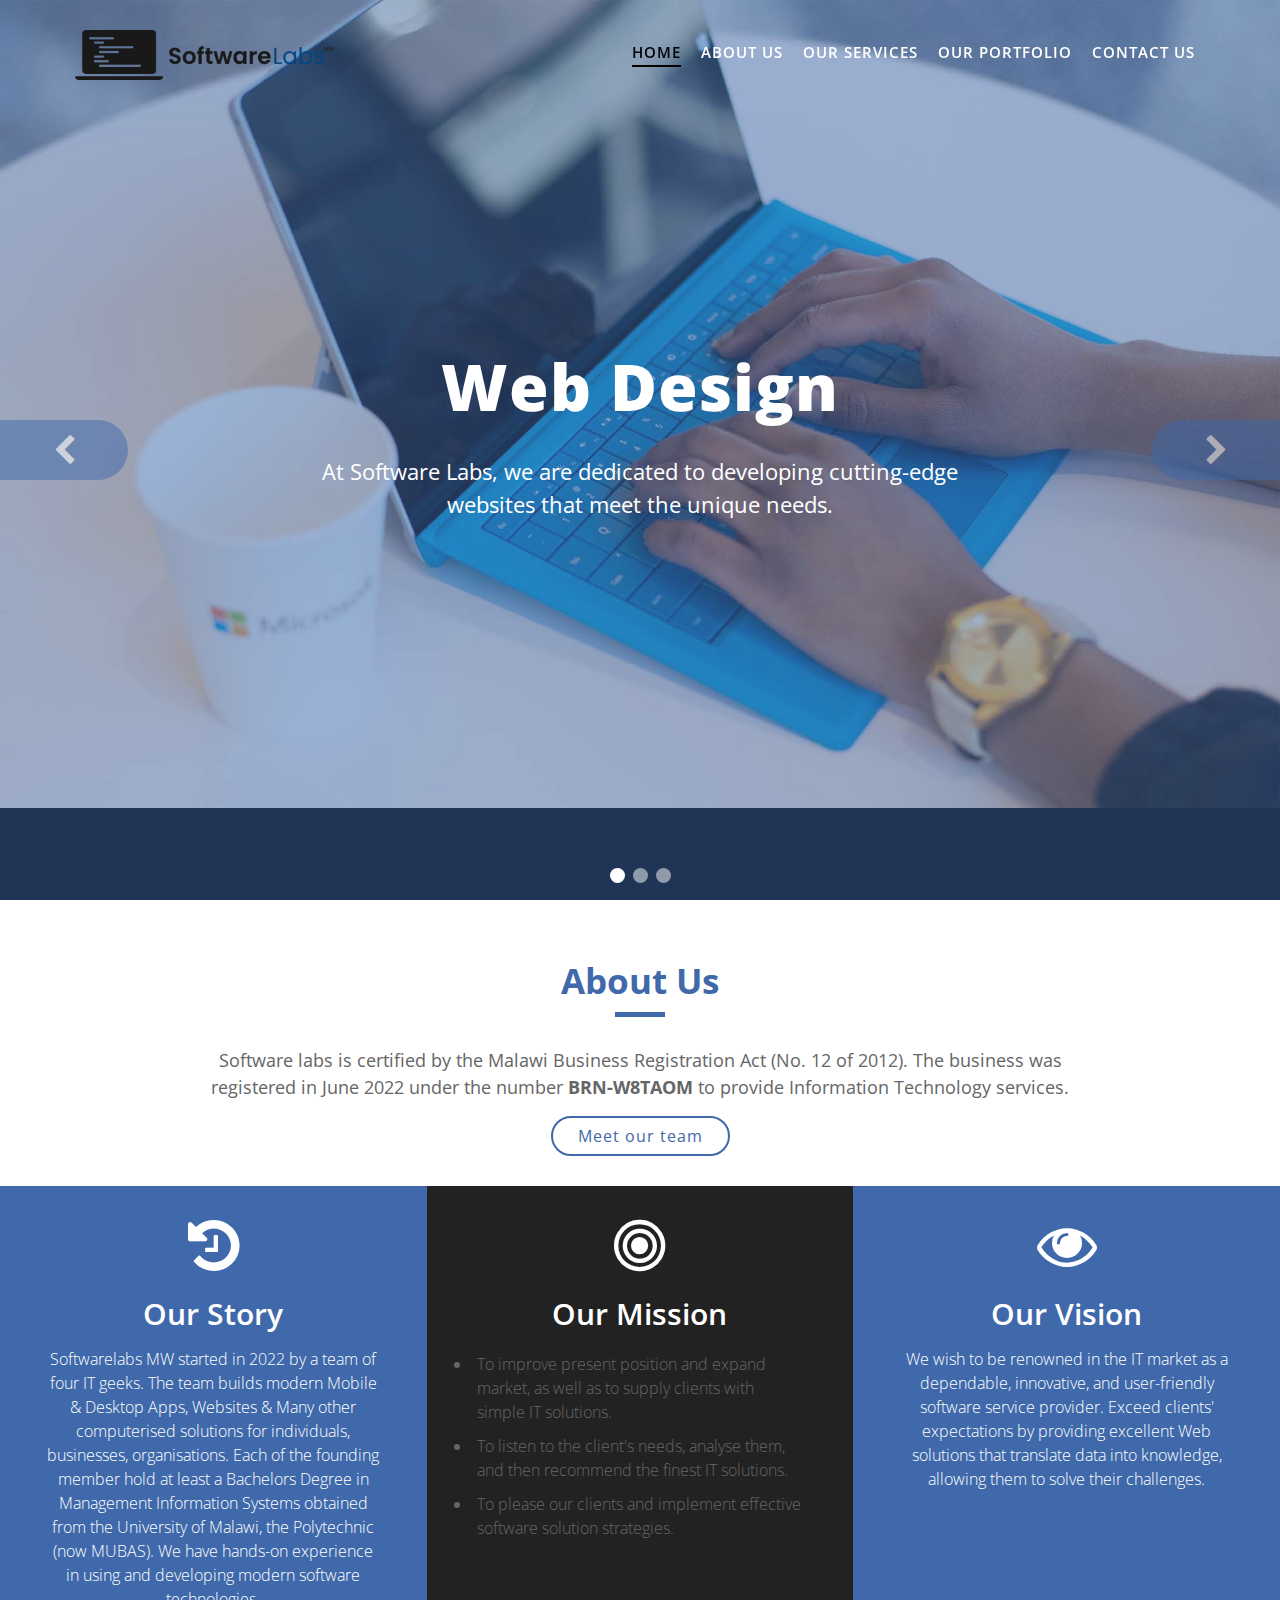
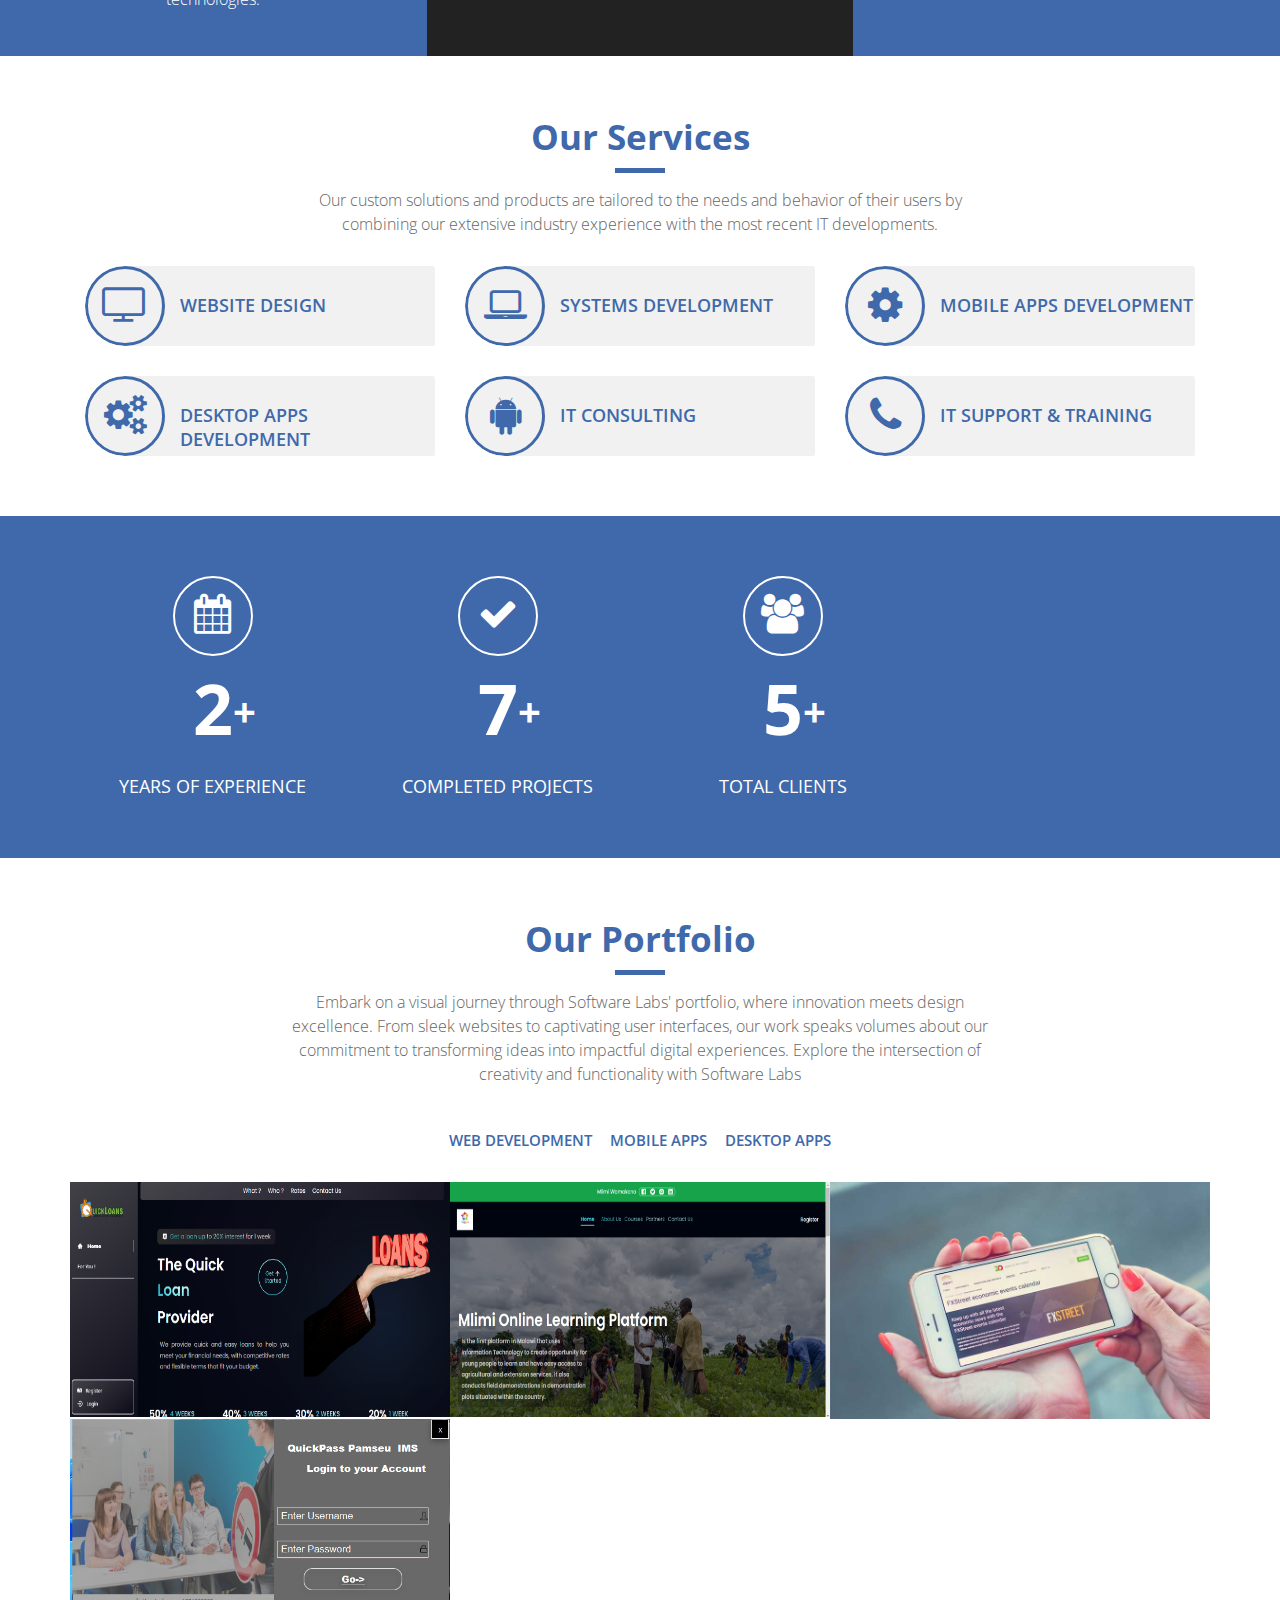
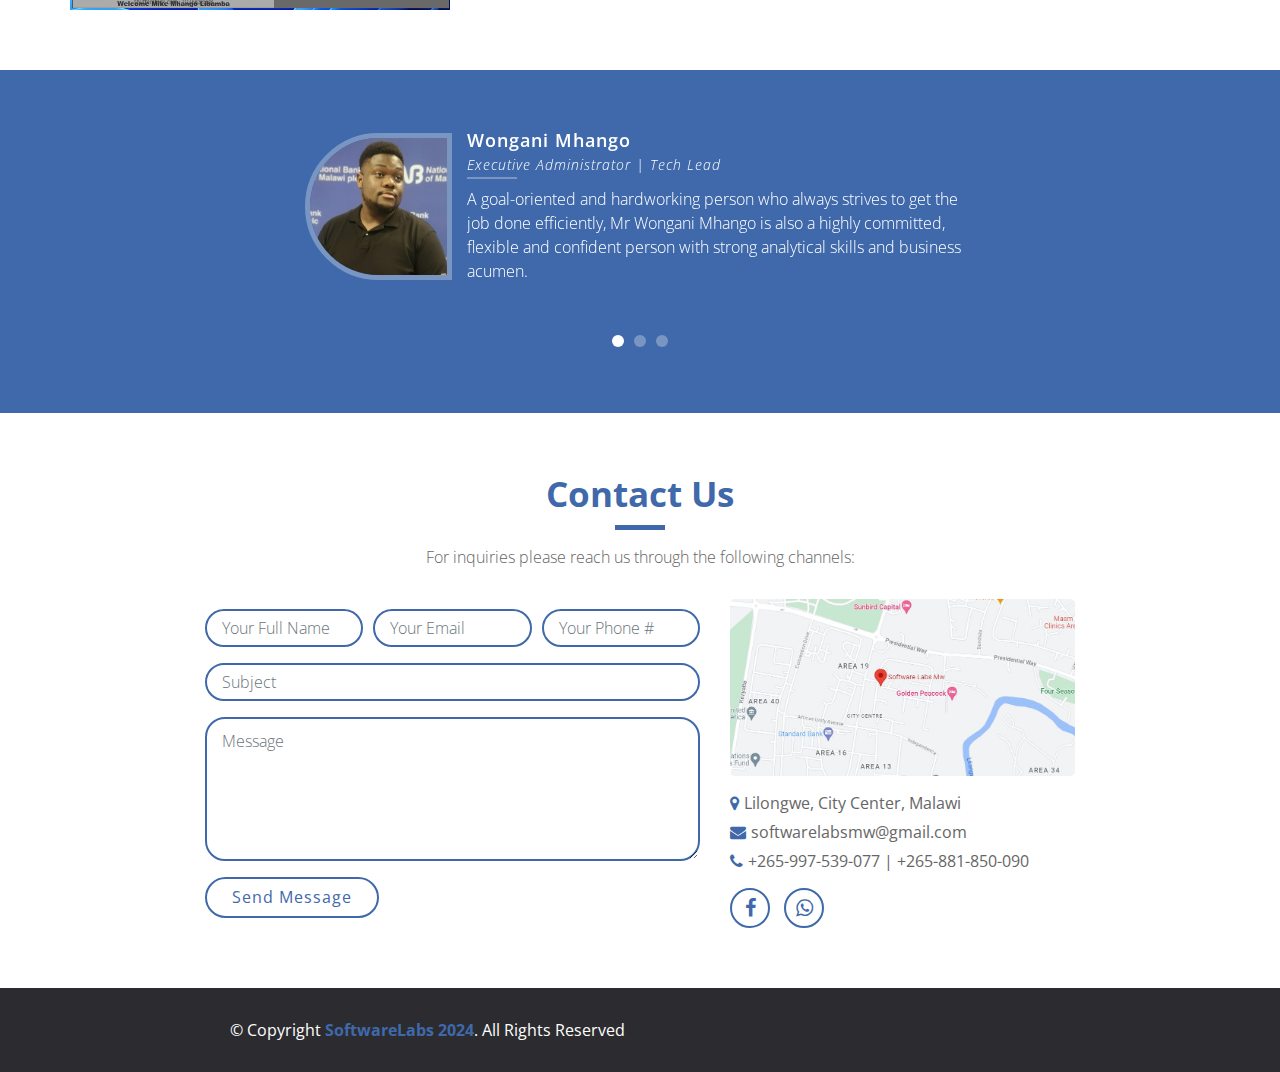
<file: index.html>
<!DOCTYPE html>
<html lang="en">
    <head>
        <meta charset="utf-8">
        <title>SoftwareLabs - Software Company</title>
        <meta content="width=device-width, initial-scale=1.0" name="viewport">
        <meta content="Software, IT Solutions, Website Design, Systems Development" name="keywords">
        <meta content="Transforming Ideas into Seamless Solutions" name="description">

        <!-- Favicon -->
        <link href="img/favicon.ico" rel="icon">

        <!-- Google Fonts -->
        <link href="https://fonts.googleapis.com/css?family=Open+Sans:300,400,600,700&display=swap" rel="stylesheet">

        <!-- CSS Libraries -->
        <link href="https://stackpath.bootstrapcdn.com/bootstrap/4.4.1/css/bootstrap.min.css" rel="stylesheet">
        <link href="https://stackpath.bootstrapcdn.com/font-awesome/4.7.0/css/font-awesome.min.css" rel="stylesheet">
        <link href="lib/owlcarousel/assets/owl.carousel.min.css" rel="stylesheet">
        <link href="lib/lightbox/css/lightbox.min.css" rel="stylesheet">

        <!-- Template Stylesheet -->
        <link href="css/style.css" rel="stylesheet">
    </head>

    <body>
        <!-- Header Nav Start -->
        <div id="header">
            <div class="container-fluid">
                <div id="logo" class="pull-left">
                    <a href="https://www.softwarelabs.tech"><img src="img/SoftwareLabs_LOGO7.png" alt="Logo" /></a>
                </div>

                <nav id="nav-menu-container">
                    <ul class="nav-menu">
                        <li class="menu-active"><a href="#header-carousel">Home</a></li>
                        <li><a href="#about">About Us</a></li>
                        <li><a href="#services">Our Services</a></li>
                        <li><a href="#portfolio">Our Portfolio</a></li>
                        <li><a href="#contact">Contact Us</a></li>
                    </ul>
                </nav>
            </div>
        </div>
        <!-- Header Nav End -->
        
        <!-- Header carousel Start-->
        <div id="header-carousel">
            <div class="header-carousel-container">
                <div id="headerCarousel" class="carousel  slide carousel-fade" data-ride="carousel">
                    <ul class="carousel-indicators">
                        <li data-target="#headerCarousel" data-slide-to="0" class="active"></li>
                        <li data-target="#headerCarousel" data-slide-to="1"></li>
                        <li data-target="#headerCarousel" data-slide-to="2"></li>
                    </ul>

                    <div class="carousel-inner">
                        <div class="carousel-item active">
                            <div class="carousel-background"><img src="img/slider-1.jpg" alt=""></div>
                            <div class="carousel-container">
                                <div class="carousel-content">
                                    <h2>Web Design</h2>
                                    <p>
                                        At Software Labs, we are dedicated to developing cutting-edge websites that meet the unique needs.
                                    </p>
                                </div>
                            </div>
                        </div>

                        <div class="carousel-item">
                            <div class="carousel-background"><img src="img/slider-2.jpg" alt=""></div>
                            <div class="carousel-container">
                                <div class="carousel-content">
                                    <h2>Mobile App Development</h2>
                                    <p>
                                        We create cross-platform and native mobile applications that are unique in a crowded market.
                                    </p>
                                </div>
                            </div>
                        </div>

                        <div class="carousel-item">
                            <div class="carousel-background"><img src="img/slider-3.jpg" alt=""></div>
                            <div class="carousel-container">
                                <div class="carousel-content">
                                    <h2>Systems Development</h2>
                                    <p>
                                        We use highly performant, and scalable technologies to expertly design, redesign, and continuously support 
                                        desktop and enterprise web-based systems.
                                    </p>
                                </div>
                            </div>
                        </div>
                    </div>

                    <a class="carousel-control-prev" href="#headerCarousel" role="button" data-slide="prev">
                        <span class="carousel-control-prev-icon fa fa-chevron-left" aria-hidden="true"></span>
                    </a>

                    <a class="carousel-control-next" href="#headerCarousel" role="button" data-slide="next">
                        <span class="carousel-control-next-icon fa fa-chevron-right" aria-hidden="true"></span>
                    </a>

                </div>
            </div>
        </div>
        <!-- Header carousel End-->

        <!-- About Us Start-->
        <div id="about">
            <div class="container-fluid">
                <div class="section-header">
                    <h2>About Us</h2>
                </div>
                <div class="row">
                    <div class="col-md-12">
                        <div class="welcome m-auto">
                            <p>
                                Software labs is certified by the Malawi Business Registration Act (No. 12 of 2012). The business was registered in June 2022
                                under the number <strong>BRN-W8TAOM</strong> to provide Information Technology services.
                            </p>
                            <a class="btn" href="#testimonials">Meet our team</a>
                        </div>
                    </div>
                </div>
                <div class="row">
                    <div class="col-md-4 about-col">
                        <div class="about-content">
                            <i class="fa fa-history"></i>
                            <h2>Our Story</h2>
                            <p>
                                Softwarelabs MW started in 2022 by a team of four IT geeks. The team builds modern Mobile & Desktop Apps, Websites & Many 
                                other computerised solutions for individuals, businesses, organisations. Each of the founding member hold at 
                                least a Bachelors Degree in Management Information Systems obtained from the University of Malawi, the Polytechnic (now MUBAS). 
                                We have hands-on experience in using and developing modern software technologies.
                            </p>
                        </div>
                    </div>
                    <div class="col-md-4 about-col">
                        <div class="about-content">
                            <i class="fa fa-bullseye"></i>
                            <h2>Our Mission</h2>
                            <p>
                                <li>To improve present position and expand market, as well as to supply clients with simple IT solutions. </li> 
                                <li>To listen to the client's needs, analyse them, and then recommend the finest IT solutions.</li> 
                                <li>To please our clients and implement effective software solution strategies.</li>
                            </p>
                        </div>
                    </div>
                    <div class="col-md-4 about-col">
                        <div class="about-content">
                            <i class="fa fa-eye"></i>
                            <h2>Our Vision</h2>
                            <p>
                                We wish to be renowned in the IT market as a dependable, innovative, and user-friendly software service provider. Exceed clients' 
                                expectations by providing excellent Web solutions that translate data into knowledge, allowing them to solve their challenges.
                            </p>
                        </div>
                    </div>
                </div>
            </div>
        </div>
        <!-- About Us End-->

        <!-- Services Start -->
        <div id="services">
            <div class="container">
                <div class="section-header">
                    <h2>Our Services</h2>
                    <p>
                        Our custom solutions and products are tailored to the needs and behavior of their users 
                        by combining our extensive industry experience with the most recent IT developments.
                    </p>
                </div>
                <div class="row">
                    <div class="col-md-6 col-lg-4">
                        <div class="service-col">
                            <div class="service-icon"><i class="fa fa-television"></i></div>
                            <h3>Website Design</h3>
                            <div class="service-detail">
                                Transforming Ideas into Intuitive Experiences: 
                                Where Innovation Meets Design. Elevate Your Digital Presence with Software Labs.
                            </div>
                        </div>
                    </div>
                    <div class="col-md-6 col-lg-4">
                        <div class="service-col">
                            <div class="service-icon"><i class="fa fa-laptop"></i> </div>
                            <h3>Systems Development</h3>
                            <div class="service-detail">
                                Our web-based systems and APIs are skillfully built and constantly 
                                maintained with the use of robust, flexible and scalable technologies.
                            </div>
                        </div>
                    </div>
                    <div class="col-md-6 col-lg-4">
                        <div class="service-col">
                            <div class="service-icon"><i class="fa fa-cog"></i> </div>
                            <h3>Mobile Apps Development</h3>
                            <div class="service-detail">
                                Software labs uses modern technologies to create safe, dependable, 
                                and effective mobile applications. 
                            </div>
                        </div>
                    </div>
                    <div class="col-md-6 col-lg-4">
                        <div class="service-col">
                            <div class="service-icon"><i class="fa fa-cogs"></i> </div>
                            <h3>Desktop Apps Development</h3>
                            <div class="service-detail">
                                We develop native desktop software that runs on multiple platforms 
                                and is highly configurable based on user requirements.
                            </div>
                        </div>
                    </div>
                    <div class="col-md-6 col-lg-4">
                        <div class="service-col">
                            <div class="service-icon"><i class="fa fa-android"></i> </div>
                            <h3>IT Consulting</h3>
                            <div class="service-detail">
                                Task us with finding IT strategy gaps, creating improvement plan, 
                                and optimizing your business's IT infrastructure and processes. 
                            </div>
                        </div>
                    </div>
                    <div class="col-md-6 col-lg-4">
                        <div class="service-col">
                            <div class="service-icon"><i class="fa fa-phone"></i> </div>
                            <h3>IT Support & Training</h3>
                            <div class="service-detail">
                                In addition to providing our clients with round-the-clock (24/7) IT support, 
                                we also offer professional training and direction at every stage of your IT project.
                            </div>
                        </div>
                    </div>
                </div>
            </div>
        </div>
        <!-- Services End -->

        <!-- Counter Start -->
        <div id="counters">
            <div class="container">
                <div class="row">
                    <div class="col-md-3 col-sm-6">
                        <div class="counter">
                            <div class="counter-icon"><i class="fa fa-calendar"></i></div>
                            <div class="number"> <span>2</span></div>
                            <h4 class="font-weight">Years of Experience</h4>
                        </div>
                    </div>
                    <div class="col-md-3 col-sm-6">
                        <div class="counter">
                            <div class="counter-icon"><i class="fa fa-check"></i></div>
                            <div class="number"> <span>7</span></div>
                            <h4 class="font-weight">Completed Projects</h4>
                        </div>
                    </div>
                    <div class="col-md-3 col-sm-6">
                        <div class="counter">
                            <div class="counter-icon"><i class="fa fa-users"></i></div>
                            <div class="number"> <span>5</span></div>
                            <h4 class="font-weight">Total Clients</h4>
                        </div>
                    </div>
                </div>
            </div>
        </div>
        <!-- Counter End -->

        <!-- Portfolio Start -->
        <div id="portfolio">
            <div class="container">
                <header class="section-header">
                    <h3 class="section-title">Our Portfolio</h3>
                    <p>
                      Embark on a visual journey through Software Labs' portfolio, where innovation meets design excellence.
                      From sleek websites to captivating user interfaces, our work speaks volumes about our commitment to transforming ideas
                      into impactful digital experiences. Explore the intersection of creativity and functionality with Software Labs 
                    </p>
                </header>

                <div class="row">
                    <div class="col-lg-12">
                        <ul class="portfolio-flters">
                            <li data-filter=".web-dev">Web Development</li>
                            <li data-filter=".mobile-dev">Mobile Apps</li>
                            <li data-filter=".desktop-dev">Desktop Apps</li>
                        </ul>
                    </div>
                </div>

                <div class="row portfolio-container">
                    <div class="col-lg-4 col-md-6 portfolio-item web-dev">
                        <div class="portfolio-wrap">
                            <figure>
                                <img src="img/loan-app.png" class="img-fluid" style="object-fit: fill; height: 235px;" alt="">
                                <a href="img/loan-app.png" data-lightbox="portfolio" data-title="Loan Management System <span>a digital platform designed to streamline 
                                    and automate the entire lifecycle of loans within a 
                                    financial institution" class="link-preview" title="Preview"><i class="fa fa-eye"></i></a>
                                <a href="https://loan-app-client.onrender.com/" class="link-details" title="More Details"><i class="fa fa-link"></i></a>
                                <h4 class="portfolio-title">Loan Management System <span>a digital platform designed to streamline 
                                    and automate the entire lifecycle of loans within a 
                                    financial institution</span></h4>
                            </figure>
                        </div>
                    </div>

                    <div class="col-lg-4 col-md-6 portfolio-item web-dev">
                        <div class="portfolio-wrap">
                            <figure>
                                <img src="img/mlimi-site.png" class="img-fluid" style="object-fit: fill; height: 235px;" alt="">
                                <a href="img/mlimi-site.png" class="link-preview" data-lightbox="portfolio" data-title="a digital platform specifically designed to provide agricultural knowledge,
                                     resources, and educational content to farmers" title="Preview"><i class="fa fa-eye"></i></a>
                                <a href="https://mlimi-site.onrender.com/" class="link-details" title="More Details"><i class="fa fa-link"></i></a>
                                <h4 class="portfolio-title">Mlimi website <span>a digital platform specifically designed to provide agricultural knowledge,
                                     resources, and educational content to farmers</span></h4>
                            </figure>
                        </div>
                    </div>

                    <div class="col-lg-4 col-md-6 portfolio-item mobile-dev">
                        <div class="portfolio-wrap">
                            <figure>
                                <img src="img/portfolio-6.jpg" class="img-fluid" alt="">
                                <a href="img/portfolio-3.jpg" class="link-preview" data-lightbox="portfolio" data-title="a software solution designed to streamline 
                                    and automate various administrative and 
                                    operational tasks within a fitness or gym facility" title="Preview"><i class="fa fa-eye"></i></a>
                                <a href="https://drive.google.com/drive/folders/1vjQP_3rnjQlWZkeY_mO5UmOA71nO2N8L" class="link-details" title="More Details"><i class="fa fa-link"></i></a>
                                <h4 class="portfolio-title">MUBAS gym MIS <span>a software solution designed to streamline 
                                    and automate various administrative and 
                                    operational tasks within a fitness or gym facility</span></h4>
                            </figure>
                        </div>
                    </div>

                    <div class="col-lg-4 col-md-6 portfolio-item desktop-dev">
                        <div class="portfolio-wrap">
                            <figure>
                                <img src="img/pamseu-ims.png" class="img-fluid" alt="">
                                <a href="img/pamseu-ims.png" class="link-preview" data-lightbox="portfolio" data-title="Pamseu driving school IMS <span>Involves integrating functionalities related to student records,
                                     scheduling, instructor management, billing, 
                                    and perhaps even simulated driving lessons or interactive learning modules, all within a desktop application" title="Preview"><i class="fa fa-eye"></i></a>
                                <a href="https://drive.google.com/drive/folders/1TwPGpLzPipN5NpvwVRmtfX8xb5-vYlr2" class="link-details" title="More Details"><i class="fa fa-link"></i></a>
                                <h4 class="portfolio-title">Pamseu driving school IMS <span>Involves integrating functionalities related to student records,
                                     scheduling, instructor management, billing, 
                                    and perhaps even simulated driving lessons or interactive learning modules, all within a desktop application</span></h4>
                            </figure>
                        </div>
                    </div>

                    <!-- <div class="col-lg-4 col-md-6 portfolio-item app-dev">
                        <div class="portfolio-wrap">
                            <figure>
                                <img src="img/portfolio-6.jpg" class="img-fluid" alt="">
                                <a href="img/portfolio-6.jpg" class="link-preview" data-lightbox="portfolio" data-title="Lorem ipsum dolor sit" title="Preview"><i class="fa fa-eye"></i></a>
                                <a href="#" class="link-details" title="More Details"><i class="fa fa-link"></i></a>
                                <h4 class="portfolio-title">Lorem ipsum dolor sit <span>App Development</span></h4>
                            </figure>
                        </div>
                    </div> -->
                </div>
            </div>
        </div>
        <!-- Portfolio End -->

        <!-- Testimonials Start -->
        <div id="testimonials">
            <div class="container">
                <div class="owl-carousel testimonials-carousel">
                    <div class="testimonial-item">
                        <div class="testimonial-img">
                            <img src="img/wongani-mhango.jpg" alt="">
                        </div>
                        <div class="testimonial-content">
                            <h3>Wongani Mhango</h3>
                            <h4>Executive Administrator | Tech Lead</h4>
                            <p>
                                A goal-oriented and hardworking person who always strives to get the job done efficiently, 
                                Mr Wongani Mhango is also a highly committed, flexible and confident person 
                                with strong analytical skills and business acumen.
                            </p>                        
                        </div>
                    </div>

                    <div class="testimonial-item">
                        <div class="testimonial-img">
                            <img src="img/mike-mhango.JPG" alt="">
                        </div>
                        <div class="testimonial-content">
                            <h3>Mike Mhango Libamba </h3>
                            <h4>Systems Administrator | Chief Software Engineer </h4>
                            <p>
                                Mr Mike Mhango is our systems administrator as well as the software engineer. He is a specialist in standalone mobile and desktop applications.
                                He is als well stacked and experienced in agile development and full stack development technologies.
                            </p>
                        </div>
                    </div>

<!--                     <div class="testimonial-item">
                        <div class="testimonial-img">
                            <img src="img/chimwemwe-chamangwana.jpg" alt="">
                        </div>
                        <div class="testimonial-content">
                            <h3>Chimwemwe Chamangwana </h3>
                            <h4>Systems Analyst | Innovations Lead </h4>
                            <p>
                               Mr Chimwemwe Chamangwana is the Innovations lead at Software Labs. He is a tech workaholic. He is a passionate
                               developer focussed in web and cloud computing solutions.
                            </p>
                        </div>
                    </div> -->

                    <div class="testimonial-item">
                        <div class="testimonial-img">
                            <img src="img/noel-mhango.jpg" alt="">
                        </div>
                        <div class="testimonial-content">
                            <h3>Noel Mhango </h3>
                            <h4>Database Manager | Marketing Executive </h4>
                            <p>
                               Mr Noel Mhango is our Database Manager as well as Marketing executive. Noel is skilled and experienced in
                               managing and handling clients for variuos custom websites, mobile and desktop Apps.
                            </p>
                        </div>
                    </div>
                </div>
            </div>
        </div>
        <!-- Testimonials End -->

        <!-- Contact Start -->
        <div class="contact" id="contact">
            <div class="container">
                <div class="section-header">
                    <h3>Contact Us</h3>
                    <p>
                        For inquiries please reach us through the following channels: 
                    </p>
                </div>

                <div class="row align-items-center">
                    <div class="col-md-7">
                        <div class="form">
                            <form action="" method="">
                                <div class="form-row">
                                    <div class="form-group col-md-4">
                                        <input type="text" class="form-control" placeholder="Your Full Name" />
                                    </div>
                                    <div class="form-group col-md-4">
                                        <input type="email" class="form-control" placeholder="Your Email" />
                                    </div>
                                    <div class="form-group col-md-4">
                                        <input type="text" class="form-control" placeholder="Your Phone #" />
                                    </div>
                                </div>
                                <div class="form-group">
                                    <input type="text" class="form-control" placeholder="Subject" />
                                </div>
                                <div class="form-group">
                                    <textarea class="form-control" rows="5" placeholder="Message"></textarea>
                                </div>
                                <div><button type="submit">Send Message</button></div>
                            </form>
                        </div>
                    </div>
                    <div class="col-md-5">
                        <div class="contact-info">
                            <img src="img/map.jpg" alt="Map" />
                            <p><i class="fa fa-map-marker"></i>Lilongwe, City Center, Malawi</p>
                            <p><i class="fa fa-envelope"></i>softwarelabsmw@gmail.com</p>
                            <p><i class="fa fa-phone"></i>+265-997-539-077 | +265-881-850-090 </p>
                            <div class="social">
                                <a href="https://web.facebook.com/malawisoftwarelabs" target="_blank"><i class="fa fa-facebook"></i></a>
                                <a href="https://wa.me/265881850090" target="_blank"><i class="fa fa-whatsapp"></i></a>
                            </div>
                        </div>
                    </div>
                </div>
            </div>
        </div>
        <!-- Contact End -->

        <!-- Footer Start -->
        <div id="footer">
            <div class="container">
                <div class="row align-items-center">
                    <div class="col-md-6">
                        <p>&copy; Copyright <a href="https://www.softwarelabs.tech/">SoftwareLabs 2024</a>. All Rights Reserved</p>
                    </div>
                </div>
            </div>
        </div>
        <!-- Footer End -->
        
        <!-- Back to Top -->
        <a href="#" class="back-to-top"><i class="fa fa-chevron-up"></i></a>

        <!-- JavaScript Libraries -->
        <script src="https://code.jquery.com/jquery-3.4.1.min.js"></script>
        <script src="https://stackpath.bootstrapcdn.com/bootstrap/4.4.1/js/bootstrap.bundle.min.js"></script>
        <script src="lib/easing/easing.min.js"></script>
        <script src="lib/menuspy/menuspy.min.js"></script>
        <script src="lib/waypoints/waypoints.min.js"></script>
        <script src="lib/counterup/counterup.min.js"></script>
        <script src="lib/owlcarousel/owl.carousel.min.js"></script>
        <script src="lib/isotope/isotope.pkgd.min.js"></script>
        <script src="lib/lightbox/js/lightbox.min.js"></script>

        <!-- Template Javascript -->
        <script src="js/main.js"></script>
    </body>
</html>
</file>
<file: css/style.css>
/**********************************/
/********** General CSS ***********/
/**********************************/
body {
    color: #666666;
    font-family: 'Open Sans', sans-serif;
    font-weight: 300;
    background: #ffffff;
}

a {
    color: #3F69AA;
    transition: 0.5s;
}

a:hover,
a:active,
a:focus {
    color: #666666;
    outline: none;
    text-decoration: none;
}

p {
    padding: 0;
    margin: 0 0 15px 0;
}

h1,
h2,
h3,
h4,
h5,
h6 {
    color: #666666;
    margin: 0 0 15px 0;
    padding: 0;
}

.back-to-top {
    position: fixed;
    display: none;
    background: #000;
    color: #ffffff;
    width: 44px;
    height: 44px;
    text-align: center;
    line-height: 1;
    font-size: 16px;
    border-radius: 50%;
    right: 15px;
    bottom: 15px;
    transition: background 0.5s;
    z-index: 11; 
}

.back-to-top i {
    padding-top: 12px;
    color: #ffffff;
}


/**********************************/
/********* Header Nav CSS *********/
/**********************************/
#header {
    padding: 30px 0;
    height: 92px;
    position: fixed;
    left: 0;
    top: 0;
    right: 0;
    transition: all 0.5s;
    z-index: 997;
}

#header.header-scrolled {
    background: rgba(63, 105, 170, .9);
    padding: 10px 0;
    height: 72px;
    transition: all 0.5s;
}

#header #logo {
    float: left;
}

#header #logo img {
    padding: 0;
    margin: 0;
    max-height: 50px;
}

#nav-menu-container {
    float: right;
    margin: 0;
}

.nav-menu,
.nav-menu * {
    margin: 0;
    padding: 0;
    list-style: none;
}

.nav-menu li {
    position: relative;
    float: left;
    margin: 10px 10px 0 10px;
    white-space: nowrap;
}

.nav-menu a {
    padding: 0 0 3px 0;
    text-decoration: none;
    display: inline-block;
    color: #fff;
    font-size: 15px;
    font-weight: 600;
    letter-spacing: 1px;
    text-transform: uppercase;
    outline: none;
}

.nav-menu a::after {
    position: absolute;
    content: "";
    width: 100%;
    height: 2px;
    bottom: 0;
    left: 0;
    background: #000000;
    opacity: 0;
    transition: .3s;
}

.nav-menu li:hover > a,
.nav-menu > .menu-active > a {
    color: #000000;
}

.nav-menu li:hover > a::after,
.nav-menu > .menu-active > a::after {
    opacity: 1;
}

#mobile-nav-toggle {
    position: fixed;
    right: 0;
    top: 0;
    z-index: 999;
    margin: 20px 20px 0 0;
    border: 0;
    background: none;
    font-size: 24px;
    display: none;
    transition: all 0.4s;
    outline: none;
    cursor: pointer;
}

#mobile-nav-toggle i {
    color: #fff;
}

#mobile-nav {
    position: fixed;
    top: 0;
    padding-top: 30px;
    bottom: 0;
    z-index: 998;
    background: rgba(0, 0, 0, 0.8);
    left: -100%;
    width: 100%;
    text-align: center;
    overflow-y: auto;
    transition: 0.4s;
}

#mobile-nav ul {
    padding: 0;
    margin: 0;
    list-style: none;
}

#mobile-nav ul li {
    position: relative;
}

#mobile-nav ul li a {
    color: #ffffff;
    font-size: 16px;
    text-transform: uppercase;
    overflow: hidden;
    padding: 10px 15px;
    position: relative;
    text-decoration: none;
    width: 100%;
    display: block;
    outline: none;
    font-weight: 600;
}

#mobile-nav ul li a:hover {
    color: #3F69AA;
}

#mobile-nav ul li.menu-active a {
    color: #3F69AA;
}

#mobile-body-overly {
    width: 100%;
    height: 100%;
    z-index: 997;
    top: 0;
    left: 0;
    position: fixed;
    background: rgba(0, 0, 0, 0.7);
    display: none;
}

body.mobile-nav-active {
    overflow: hidden;
}

body.mobile-nav-active #mobile-nav {
    left: 0;
}

body.mobile-nav-active #mobile-nav-toggle {
    color: #fff;
}

@media (min-width: 992px) {
    #header #logo {
        padding-left: 60px;
    }

    #nav-menu-container {
        padding-right: 60px;
    }
}

@media (max-width: 767.98px) {
    #nav-menu-container {
        display: none;
    }

    #mobile-nav-toggle {
        display: inline;
    }
}



/**********************************/
/******** Header Carousel *********/
/**********************************/
#header-carousel {
    display: table;
    width: 100%;
    height: 100vh;
    background: #000;
}

#header-carousel .carousel-item {
    width: 100%;
    height: 100vh;
    background-size: cover;
    background-position: center;
    background-repeat: no-repeat;
}

#header-carousel .carousel-item::before {
    content: '';
    background: rgba(63, 105, 170, .5);
    position: absolute;
    height: 100%;
    width: 100%;
    top: 0;
    right: 0;
    left: 0;
    bottom: 0;
}

#header-carousel .carousel-container {
    display: -webkit-box;
    display: -webkit-flex;
    display: -ms-flexbox;
    display: flex;
    -webkit-box-pack: center;
    -webkit-justify-content: center;
    -ms-flex-pack: center;
    justify-content: center;
    -webkit-box-align: center;
    -webkit-align-items: center;
    -ms-flex-align: center;
    align-items: center;
    position: absolute;
    bottom: 0;
    top: 0;
    left: 0;
    right: 0;
}

#header-carousel .carousel-background img {
    max-width: 100%;
}

#header-carousel .carousel-content {
    max-width: 70%;
    text-align: center;
}

#header-carousel h2 {
    color: #ffffff;
    margin-bottom: 30px;
    font-size: 64px;
    font-weight: 800;
    letter-spacing: 1px;
}

#header-carousel p {
    width: 80%;
    margin: 0 auto 30px auto;
    color: #ffffff;
    font-size: 22px;
    font-weight: 400;
}

#header-carousel .carousel-control-prev,
#header-carousel .carousel-control-next {
    width: 10%;
}

#header-carousel .carousel-control-next-icon,
#header-carousel .carousel-control-prev-icon {
    width: 100%;
    height: 60px;
    padding: 15px;
    background: #3F69AA;
    font-size: 32px;
    line-height: 1;
}

#header-carousel .carousel-control-next-icon {
    border-radius: 50px 0 0 50px;
}

#header-carousel .carousel-control-prev-icon {
    border-radius: 0 50px 50px 0;
}

#header-carousel .carousel-indicators li {
    width: 15px;
    height: 15px;
    border: 1px solid transparent;
    border-radius: 15px;
    cursor: pointer;
}

#header-carousel .btn-get-started {
    display: inline-block;
    padding: 18px 40px;
    font-size: 20px;
    font-weight: 700;
    letter-spacing: 1px;
    text-transform: uppercase;
    transition: 0.5s;
    color: #3F69AA;
    background: #ffffff;
    border-radius: 50px;
}

#header-carousel .btn-get-started:hover {
    background: #3F69AA;
    color: #ffffff;
}

@media (max-width: 991.98px) {
    #header-carousel .carousel-content {
        max-width: 70%;
    }

    #header-carousel h2 {
        margin-bottom: 15px;
        font-size: 45px;
        font-weight: 700;
        letter-spacing: 1px;
    }

    #header-carousel p {
        margin: 0 auto 15px auto;
        font-size: 18px;
        font-weight: 400;
    }
    
    #header-carousel .btn-get-started {
        padding: 12px 25px;
        font-size: 18px;
        font-weight: 600;
        letter-spacing: 1px;
    }
}

@media (max-width: 767.98px) {
    #header-carousel .carousel-content {
        max-width: 80%;
    }

    #header-carousel h2 {
        margin-bottom: 15px;
        font-size: 35px;
        font-weight: 600;
        letter-spacing: 0;
    }

    #header-carousel p {
        margin: 0 auto 15px auto;
        font-size: 16px;
        font-weight: 400;
    }
    
    #header-carousel .btn-get-started {
        padding: 10px 25px;
        font-size: 16px;
        font-weight: 600;
        letter-spacing: 0;
    }
}

@media (max-width: 575.98px) {
    #header-carousel .carousel-content {
        max-width: 90%;
    }

    #header-carousel h2 {
        margin-bottom: 15px;
        font-size: 24px;
        font-weight: 600;
        letter-spacing: 0;
    }

    #header-carousel p {
        margin: 0 auto 15px auto;
        font-size: 15px;
        font-weight: 400;
    }
    
    #header-carousel .btn-get-started {
        padding: 5px 15px;
        font-size: 14px;
        font-weight: 400;
        letter-spacing: 0;
    }
}



/**********************************/
/******* Section Header CSS *******/
/**********************************/
.section-header {
    position: relative;
    max-width: 700px;
    margin: 0 auto 30px auto;
}

.section-header h2,
.section-header h3 {
    position: relative;
    color: #3F69AA;
    font-size: 35px;
    font-weight: 700;
    text-align: center;
    text-transform: capitalize;
    padding-bottom: 15px;
}

.section-header h2::after,
.section-header h3::after {
    content: '';
    position: absolute;
    width: 50px;
    height: 5px;
    left: calc(50% - 25px);
    bottom: 0;
    background: #3F69AA;
}

.section-header p {
    font-size: 16px;
    font-weight: 300;
    text-align: center;
    margin: 0
}



/**********************************/
/********** About Us CSS **********/
/**********************************/
#about {
    position: relative;
    padding: 60px 0 0 0;
    margin-bottom: -30px;
}

#about .row {
    margin-bottom: 30px;
}

#about .welcome {
    max-width: 900px;
    text-align: center;
}

#about .welcome h2 {
    color: #3F69AA;
    font-size: 35px;
    font-weight: 700;
    padding-bottom: 15px;
}

#about .welcome h2:after {
    position: absolute;
    content: "";
    width: 50px;
    height: 3px;
    top: 50px;
    left: calc(50% - 25px);
    background: #3F69AA;
}

#about .welcome p {
    font-size: 18px;
    font-weight: 400;
}

#about .welcome a {
    padding: 6px 25px;
    color: #3F69AA;
    letter-spacing: 1px;
    background: #ffffff;
    border: 2px solid #3F69AA;
    border-radius: 50px;
}

#about .welcome a:hover {
    color: #ffffff;
    background: #3F69AA;
}

#about .about-col {
    height: inherit;
    background: #3F69AA;
}

#about .about-col:nth-child(2) {
    background: #222222;
}

#about .about-content {
    position: relative;
    width: 100%;
    padding: 30px;
    text-align: center;
}

#about .about-content li{
    padding: 5px;
    text-align: left;
}

#about .about-content i {
    color: #ffffff;
    font-size: 60px;
    margin-bottom: 20px;
}

#about .about-content h2 {
    color: #ffffff;
    font-size: 30px;
    font-weight: 600;
}

#about .about-content p {
    color: #ffffff;
    font-size: 16px;
    font-weight: 300;
}



/**********************************/
/********** Service CSS ***********/
/**********************************/
#services {
    padding: 60px 0 30px 0;
    background: #ffffff;
}

#services .service-col {
    position: relative;
    width: 100%;
    height: 80px;
    overflow: hidden;
    margin-bottom: 30px;
    background: #f1f1f1;
    border-radius: 80px 5px 5px 80px;
}

#services .service-detail {
    position: absolute;
    width: 100%;
    height: 100%;
    top: 0;
    left: -100%;
    background: rgba(63, 105, 170, .92);
    padding: 5px 5px 5px 30px;
    color: #ffffff;
    font-size: 14px;
    font-weight: 300;
    line-height: 23px;
}

#services .service-col:hover .service-detail {
    transition: .5s;
    left: 0;
}

#services .service-icon {
    position: relative;
    display: inline-block;
    width: 80px;
    height: 80px;
    float: left;
    margin-right: 15px;
    text-align: center;
    padding: 16px 0;
    border: 3px solid #3F69AA;
    border-radius: 80px;
}

#services .service-icon i {
    font-size: 40px;
    color: #3F69AA;
}

#services .service-col h3 {
    color: #3F69AA;
    font-size: 18px;
    font-weight: 600;
    line-height: 24px;
    letter-spacing: 0;
    text-transform: uppercase;
    margin: 0;
    padding: 27px 0;
}

#services .service-col p {
    margin-bottom: 0;
}



/**********************************/
/********** Counter CSS ***********/
/**********************************/
#counters {
    padding: 60px 0;
    position: relative;
    text-align: center;
    color: #ffffff;
    background: #3F69AA;
}

#counters .counter .counter-icon {
    display: inline-block;
    width: 80px;
    height: 80px;
    padding: 5px 0;
    text-align: center;
    color: #ffffff;
    font-size: 40px;
    border: 2px solid #ffffff;
    border-radius: 50px;
}

#counters .counter .number {
    font-size: 70px;
    margin: 0 0 15px;
    color: #ffffff;
    font-weight: 700;
}

#counters .number:after {
    color: #fff;
    content: "+";
    font-size: 40px;
    position: absolute;
    top: calc(50% + 25px);
    -webkit-transform: translateY(-50%);
    transform: translateY(-50%);
}

#counters .counter h4 {
    margin: 0;
    color: #ffffff;
    font-size: 18px;
    font-weight: 400;
    text-transform: uppercase;
}



/**********************************/
/********* Portfolio CSS **********/
/**********************************/
#portfolio {
    position: relative;
    clear: both;
    padding: 60px 0;
}

#portfolio .section-header p {
    margin-bottom: 30px;
}

#portfolio .portfolio-flters {
    padding: 0;
    margin: 0 0 25px 0;
    list-style: none;
    text-align: center;
}

#portfolio .portfolio-flters li {
    position: relative;
    margin: 0 7px 5px 7px;
    display: inline-block;
    padding: 17px 0 4px 0;
    color: #3F69AA;
    font-size: 15px;
    font-weight: 600;
    line-height: 15px;
    text-transform: uppercase;
    cursor: pointer;
}

#portfolio .portfolio-flters li::before {
    position: absolute;
    content: "";
    width: 0;
    height: 0;
    top: 0;
    left: calc(50% - 12px);
    border-left: 12px solid transparent;
    border-right: 12px solid transparent;
    border-top: 15px solid #3F69AA;
    border-radius: 50%;
    transition: .3s;
    opacity: 0;
}

#portfolio .portfolio-flters li::after {
    position: absolute;
    content: "";
    width: 100%;
    height: 2px;
    bottom: 0;
    left: 0;
    background: #3F69AA;
    border-radius: 5px;
    transition: .3s;
    opacity: 0;
}

#portfolio .portfolio-flters li:hover::before,
#portfolio .portfolio-flters li.filter-active::before,
#portfolio .portfolio-flters li:hover::after,
#portfolio .portfolio-flters li.filter-active::after {
    opacity: 1;
}

#portfolio .portfolio-container .col-lg-4,
#portfolio .portfolio-container .col-md-4 {
    padding: 0;
}

#portfolio .portfolio-item {
    position: relative;
    overflow: hidden;
}

#portfolio .portfolio-item figure {
    background: #3F69AA;
    overflow: hidden;
    position: relative;
    border-radius: 0;
    margin: 0;
}

#portfolio .portfolio-item figure:hover img {
    opacity: 0.3;
    transform: scale(1.1);
    transition: 0.3s;
}

#portfolio .portfolio-item figure .link-preview,
#portfolio .portfolio-item figure .link-details,
#portfolio .portfolio-item figure .portfolio-title {
    position: absolute;
    display: inline-block;
    opacity: 0;
    line-height: 1;
    text-align: center;
    width: 50px;
    height: 50px;
    background: #ffffff;
    border-radius: 50px;
    transition: 0.2s linear;
}

#portfolio .portfolio-item figure .link-preview i,
#portfolio .portfolio-item figure .link-details i {
    padding: 12px 0;
    font-size: 24px;
}

#portfolio .portfolio-item figure .link-preview:hover,
#portfolio .portfolio-item figure .link-details:hover {
    background: #3F69AA;
}

#portfolio .portfolio-item figure .link-preview:hover i,
#portfolio .portfolio-item figure .link-details:hover i {
    color: #ffffff;
}

#portfolio .portfolio-item figure .link-preview {
    left: calc(50% - 55px);
    top: 0;
}

#portfolio .portfolio-item figure .link-details {
    right: calc(50% - 55px);
    top: 0;
}

#portfolio .portfolio-item figure .portfolio-title {
    margin: 0;
    width: 100%;
    height: 50%;
    left: 0;
    right: 0;
    top: 100%;
    padding: 30px 10px;
    color: #ffffff;
    font-size: 18px;
    font-weight: 400;
    text-transform: capitalize;
    background: none;
    border-radius: 0;
}

#portfolio .portfolio-item figure .portfolio-title span {
    display: block;
    margin-top: 10px;
    font-size: 12px;
    font-weight: 300;
    text-transform: uppercase;
}

#portfolio .portfolio-item figure:hover .link-preview {
    opacity: 1;
    top: 25%;
}

#portfolio .portfolio-item figure:hover .link-details {
    opacity: 1;
    top: 25%;
}

#portfolio .portfolio-item figure:hover .portfolio-title {
    opacity: 1;
    top: 50%;
}



/**********************************/
/******** Testimonial CSS *********/
/**********************************/
#testimonials {
    position: relative;
    padding: 60px 0;
    background: #3F69AA;
}

#testimonials .container {
    max-width: 700px;
}

#testimonials .testimonial-item {
    display: flex;
    align-items: center;
}

#testimonials .testimonial-item .testimonial-img {
    position: relative;
    width: 150px;
}

#testimonials .testimonial-item img {
    border: 5px solid rgba(256, 256, 256, .3);
    border-radius: 150px 0 0 150px;
}

#testimonials .testimonial-item .testimonial-content {
    position: relative;
    width: calc(100% - 150px);
    margin-left: 15px;
    overflow: hidden;
}

#testimonials .testimonial-item h3 {
    font-size: 18px;
    font-weight: 600;
    color: #ffffff;
    letter-spacing: 1px;
    margin-bottom: 5px;
}

#testimonials .testimonial-item h4 {
    position: relative;
    color: #ffffff;
    font-size: 14px;
    font-weight: 300;
    font-style: italic;
    letter-spacing: 1px;
    margin-bottom: 8px;
    padding-bottom: 5px;
}

#testimonials .testimonial-item h4::after {
    position: absolute;
    content: "";
    width: 50px;
    height: 2px;
    left: 0;
    bottom: 0;
    background: rgba(256, 256, 256, .3);
}

#testimonials .testimonial-item p {
    color: #ffffff;
    font-size: 16px;
    font-weight: 300;
    margin: 0;
}

#testimonials .owl-nav,
#testimonials .owl-dots {
    margin-top: 15px;
    text-align: center;
}

#testimonials .owl-dot {
    display: inline-block;
    margin: 0 5px;
    width: 12px;
    height: 12px;
    border-radius: 50%;
    background: rgba(256, 256, 256, .3);
}

#testimonials .owl-dot.active {
    background: #ffffff;
}



/**********************************/
/********** Contact CSS ***********/
/**********************************/
#contact {
    position: relative;
    padding: 60px 0;
}

#contact .container {
    max-width: 900px;
}

#contact .contact-info img {
    max-width: 100%;
    margin-bottom: 15px;
    border-radius: 5px;
}

#contact .contact-info p {
    margin-bottom: 5px;
    color: #666666;
    font-size: 16px;
    font-weight: 400;
}

#contact .contact-info p i {
    color: #3F69AA;
    margin-right: 5px;
}

#contact .social {
    position: relative;
    width: 100%;
}

#contact .social a {
    display: inline-block;
    margin: 10px 10px 0 0;
    width: 40px;
    height: 40px;
    padding: 3px 0;
    text-align: center;
    font-size: 20px;
    border: 2px solid #3F69AA;
    border-radius: 30px;
}

#contact .social a i {
    color: #3F69AA;
}

#contact .social a:hover {
    background: #3F69AA;
}

#contact .social a:hover i {
    color: #ffffff;
}

#contact .form {
    color: #666666;
    font-weight: 300;
}

@media (max-width: 767.98px) {
    #contact .form {
        margin-bottom: 30px;
    }
}

#contact .form input,
#contact .form textarea {
    color: #666666;
    font-size: 16px;
    font-weight: 300;
    padding: 10px 15px;
    border: none;
    border: 2px solid #3F69AA;
    border-radius: 20px;
    box-shadow: none;
}

#contact .form input:focus,
#contact .form textarea:focus {
    box-shadow: 0 0 5px #3F69AA;
}

#contact .form button[type="submit"] {
    padding: 6px 25px 7px 25px;
    color: #3F69AA;
    letter-spacing: 1px;
    transition: 0.3s;
    cursor: pointer;
    border-radius: 30px;
    border: 2px solid #3F69AA;
    background: #ffffff;
}

#contact .form button[type="submit"]:hover {
    background: #3F69AA;
    color: #FFFFFF;
}



/**********************************/
/********** Footer CSS ************/
/**********************************/
#footer {
    position: relative;
    padding: 30px 0;
    background: #2c2c30;
}

#footer .col-md-6:first-child p {
    text-align: left;
}

#footer .col-md-6:last-child p {
    text-align: right;
}

@media (max-width: 767.98px) {
    #footer .col-md-6:first-child p,
    #footer .col-md-6:last-child p {
        text-align: center;
    }
}

#footer p {
    color: #ffffff;
    font-size: 16px;
    font-weight: 400;
    margin: 0;
}

#footer p a {
    font-weight: 700;
}

#footer p a:hover {
    color: #ffffff;
}
</file>
